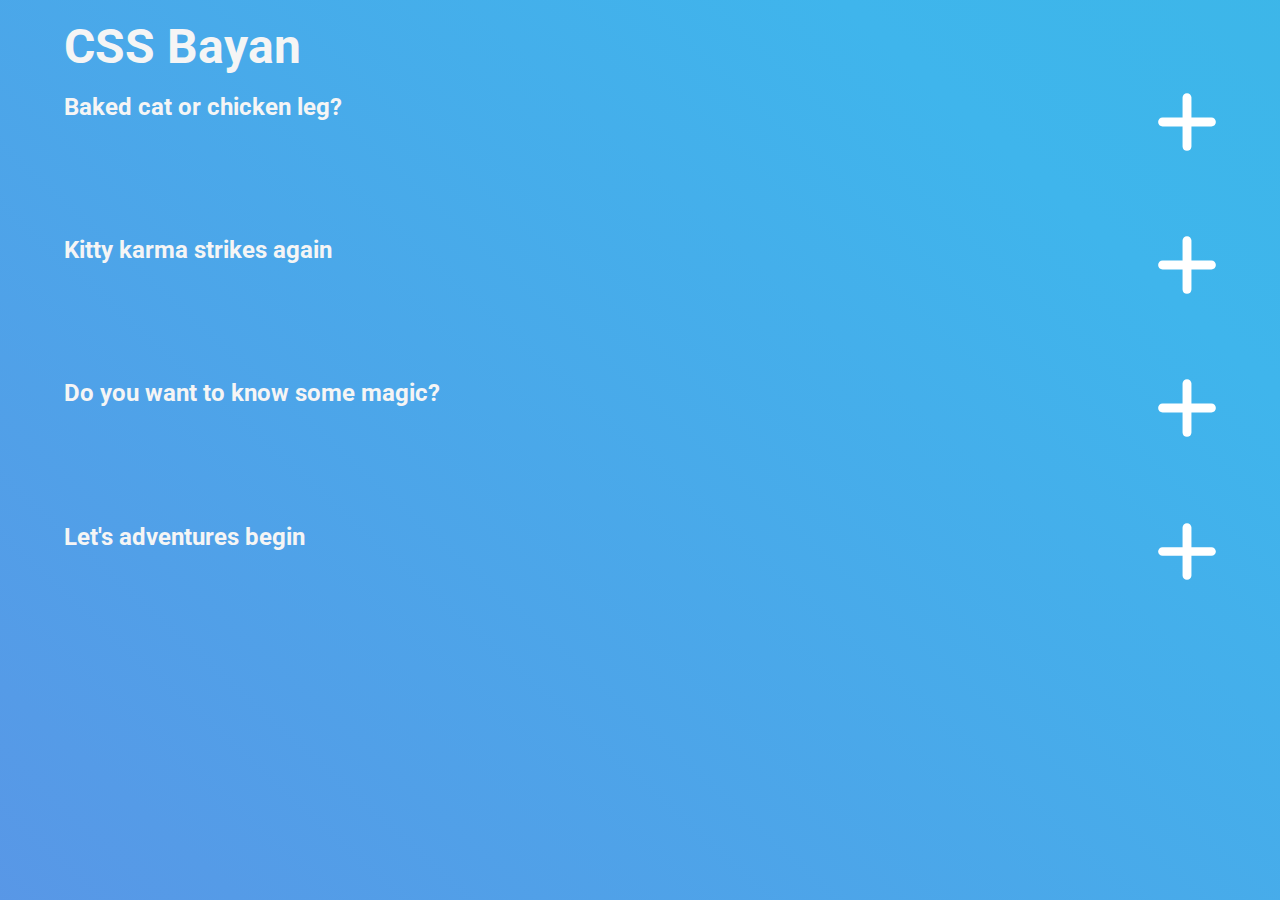
<file: ccsBayan/index.html>
<!doctype html>
<html lang="en">
  <head>
    <meta charset="UTF-8">
    <meta name="viewport"
          content="width=device-width, user-scalable=no, initial-scale=1.0, maximum-scale=1.0, minimum-scale=1.0">
    <meta http-equiv="X-UA-Compatible" content="ie=edge">
    <title>Bayan</title>
    <link rel="stylesheet" href="style.css">
  </head>
  <body>
    <section class="bayan">
      <div class="bayan-header">
        <h1>
          CSS Bayan
        </h1>
      </div>
      <ul id="t" class="bayan-list">
        <li id="t1" class="bayan-list-item">
          <div class="bayan-list-item-description">
            <a href="#t1" class="bayan-list-item-description-text">
              <div class="wrapper">
                <h4>Baked cat or chicken leg?</h4>
                <img class="plus" src="assets/img/plus.svg" alt="">
              </div>
              <img class="bayan-list-item-img" src="assets/img/catChicken.png" alt="mem img">
            </a>
            <a href="#t" class="shadowBox">
              <div class="wrapper">
                <h4>Pal, cats are not food</h4>
                <img class="plus" src="assets/img/plus.svg" alt="">
              </div>
              <img class="bayan-list-item-img" src="assets/img/catChicken.png" alt="mem img">
            </a>
          </div>
        </li>
        <li id="t2" class="bayan-list-item">
          <div class="bayan-list-item-description">
            <a href="#t2" class="bayan-list-item-description-text">
              <div class="wrapper">
                <h4>Kitty karma strikes again</h4>
                <img class="plus" src="assets/img/plus.svg" alt="">
              </div>
              <img class="bayan-list-item-img" src="assets/img/footballCat.jpg" alt="mem img">
            </a>
            <a href="#t" class="shadowBox">
              <div class="wrapper">
                <h4>Maybe they should have been nicer to our feline friends?</h4>
                <img class="plus" src="assets/img/plus.svg" alt="">
              </div>
              <img class="bayan-list-item-img" src="assets/img/footballCat.jpg" alt="mem img">
            </a>
          </div>
        </li>
        <li id="t3" class="bayan-list-item">
          <div class="bayan-list-item-description">
            <a href="#t3" class="bayan-list-item-description-text">
              <div class="wrapper">
                <h4>Do you want to know some magic?</h4>
                <img class="plus" src="assets/img/plus.svg" alt="">
              </div>
              <img class="bayan-list-item-img" src="assets/img/arcaneOverflow.jpg" alt="mem img">
            </a>
            <a href="#t" class="shadowBox">
              <div class="wrapper">
                <h4>Use arcane overflow</h4>
                <img class="plus" src="assets/img/plus.svg" alt="">
              </div>
              <img class="bayan-list-item-img" src="assets/img/arcaneOverflow.jpg" alt="mem img">
            </a>
          </div>
        </li>
        <li id="t4" class="bayan-list-item">
          <div class="bayan-list-item-description">
            <a href="#t4" class="bayan-list-item-description-text">
              <div class="wrapper">
                <h4>Let's adventures begin</h4>
                <img class="plus" src="assets/img/plus.svg" alt="">
              </div>
              <img class="bayan-list-item-img" src="assets/img/dnd.jpg" alt="mem img">
            </a>
            <a href="#t" class="shadowBox">
              <div class="wrapper">
                <h4>with company your friends, of course</h4>
                <img class="plus" src="assets/img/plus.svg" alt="">
              </div>
              <img class="bayan-list-item-img" src="assets/img/dnd.jpg" alt="mem img">
            </a>
          </div>
        </li>
      </ul>
    </section>
  </body>
</html>
</file>
<file: ccsBayan/style.css>
@import url('https://fonts.googleapis.com/css2?family=Roboto&display=swap');

* {
  margin: 0;
  list-style: none;
  font-family: 'Roboto';
  color: whitesmoke;
  text-decoration: none;
  position: static;
}

@-webkit-keyframes Animationbg {
  0% {
    background-position: 84% 0%
  }
  50% {
    background-position: 17% 100%
  }
  100% {
    background-position: 84% 0%
  }
}

@keyframes Animationbg {
  0% {
    background-position: 84% 0%
  }
  50% {
    background-position: 17% 100%
  }
  100% {
    background-position: 84% 0%
  }
}

body {
  max-width: 100vh;
  min-height: 100vh;
  background: linear-gradient(42deg, #9d46d7, #3fb5ec, #19c8ba);
  background-size: 600% 600%;
  -webkit-animation: Animationbg 7s ease infinite;
  animation: Animationbg 7s ease infinite;
}

.bayan {
  margin: 0 5vw;
  width: 90vw;
  display: flex;
  flex-direction: column;
  font-size: 110%;
}

.bayan-header {
  margin: 2vh 0;
}

.bayan-list {
  padding: 0;
  margin: 0;
}

.bayan-list-item {
  margin-bottom: 3%;
}

.wrapper {
  display: flex;
  justify-content: space-between;

}

.bayan-list-item-description .wrapper img {
  width: 8%;
  height: 8%;
  filter: invert(100%) sepia(0%) saturate(7500%) hue-rotate(42deg) brightness(106%) contrast(105%);
  -webkit-animation: fadeIn 0.3s;
  animation: fadeIn 0.3s;
}

.bayan-list-item-img {
  width: 0%;
  height: 0%;
  align-self: center;
}

:target > .bayan-list-item-description a .bayan-list-item-img {
  width: 60%;
  height: 60%;
  -webkit-animation: fadeIn 0.3s;
  animation: fadeIn 0.3s;
}

:target > .bayan-list-item-description .wrapper img {
  transform: rotate(45deg);
  -webkit-animation: fadeIn 0.3s;
  animation: fadeIn 0.3s;
}

.shadowBox {
  display: none;
}

:target > .bayan-list-item-description .bayan-list-item-description-text {
  display: none;
}

:target > .bayan-list-item-description .shadowBox {
  display: flex;
  flex-direction: column;
}

@-webkit-keyframes fadeIn {
  from {
    opacity: 0;
  }
  to {
    opacity: 1;
  }
}

@keyframes fadeIn {
  from {
    opacity: 0;
  }
  to {
    opacity: 1;
  }
}

@media (min-width: 820px) {

  .bayan {
    font-size: 150%;
  }

  .bayan-list-item {
    margin: 0 0 5% 0;
  }

  .bayan-list-item-description .wrapper img {
    width: 5%;
  }

}

@media (min-width: 1920px) {

  .plus {
    opacity: 0;
  }

  .bayan {
    font-size: 160%;
  }

  .bayan-header {
    margin-bottom: 3%;
  }

  .bayan:hover > .bayan-list h4 {
    color: peachpuff;
  }
  
  .bayan:hover > .bayan-list .plus {
    opacity: 1;
  }

  :target > .bayan-list-item-description a .bayan-list-item-img {
    width: 35%;
    height: 35%;
  }

  .bayan-list-item {
    margin: 0 0 2% 0;
  }

  .bayan-list-item-description .wrapper img {
    width: 2%;
  }

  .bayan-list-item-img {
    display: flex;
    align-self: center;
  }

  .bayan-list-item-description-text {
    display: flex;
    flex-direction: column;
  }

  .bayan-list-item-description-text:hover > .bayan-list-item-img {
    width: 35%;
    height: 35%;
    -webkit-animation: fadeIn 0.3s;
    animation: fadeIn 0.3s;
    display: flex;
  }

}
</file>
